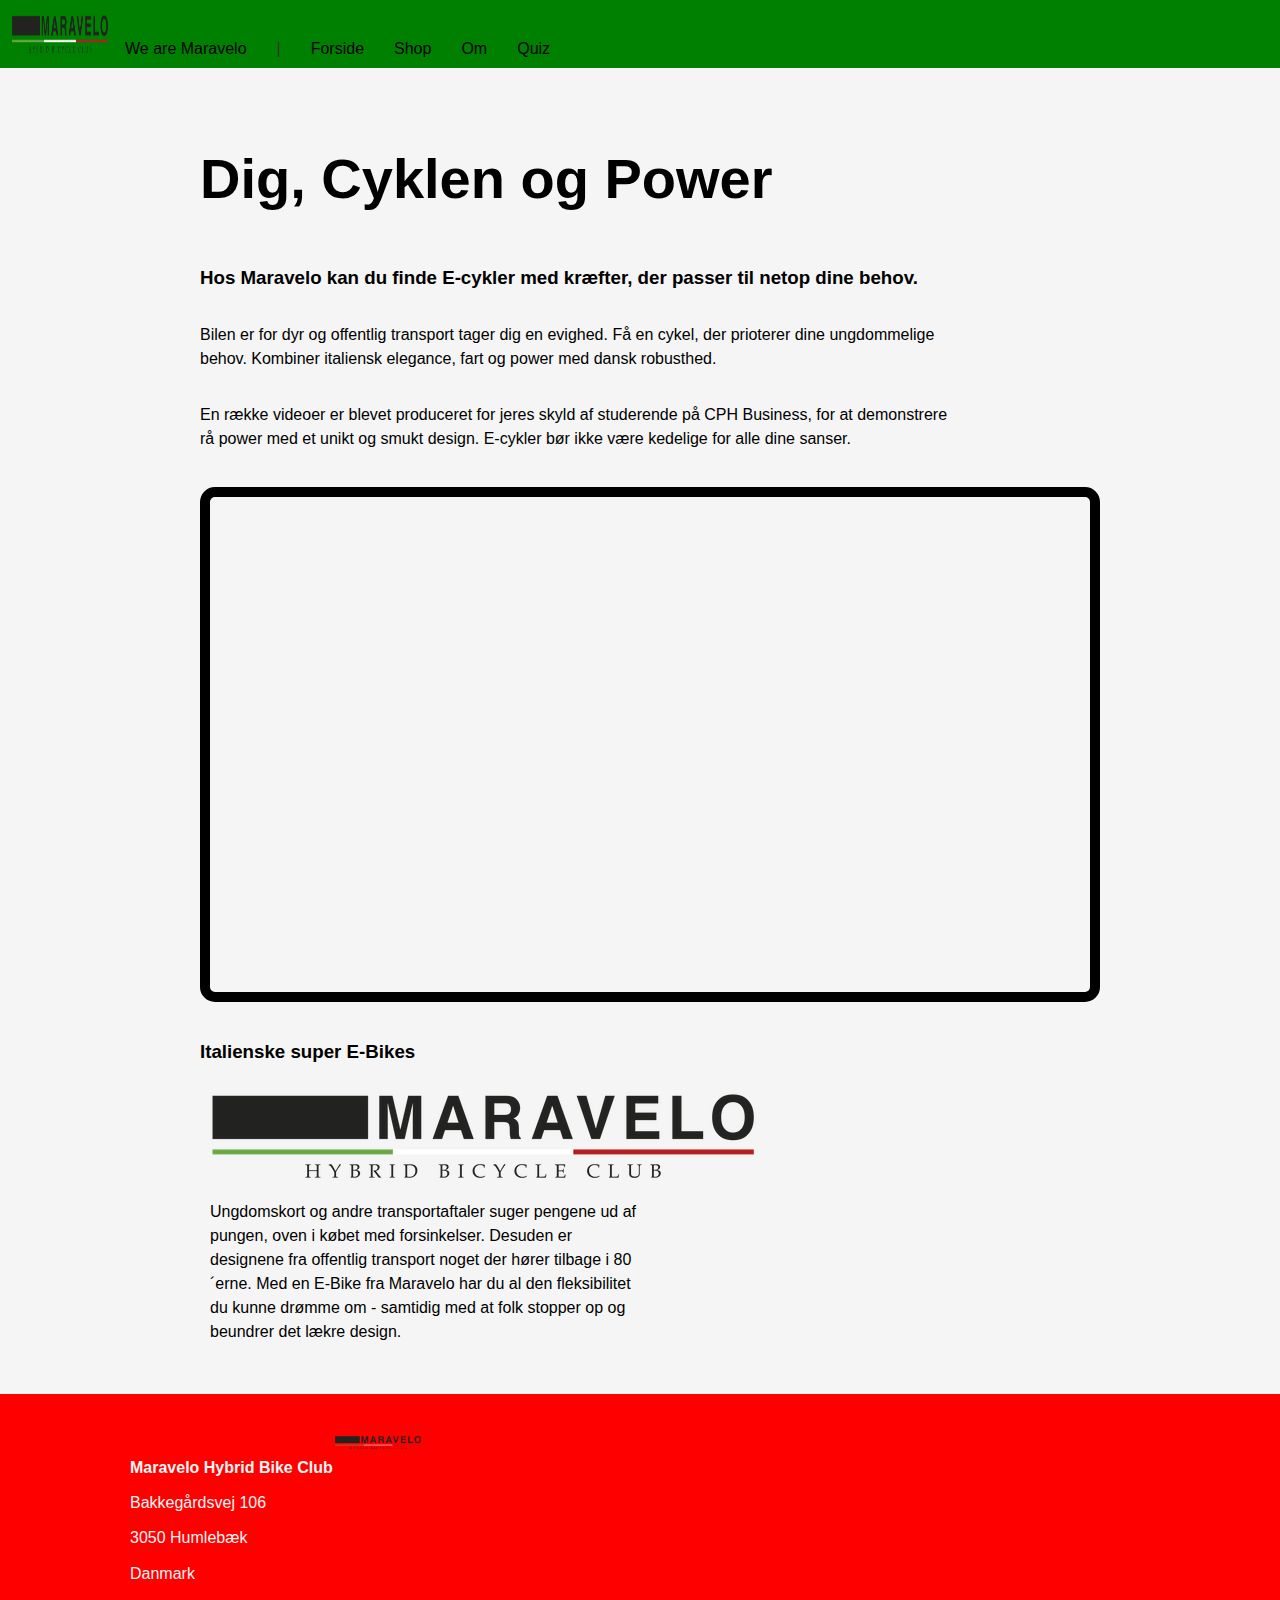
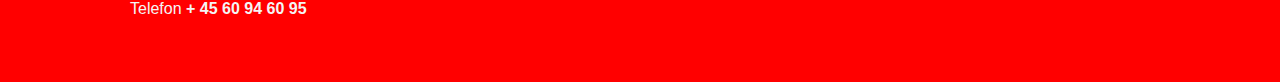
<file: Exam 2021/index.html>
<html lang="en">
<head>
    <meta charset="UTF-8">
    <meta http-equiv="X-UA-Compatible" content="IE=edge">
    <meta name="viewport" content="width=device-width, initial-scale=1.0">
    <link rel="stylesheet" href="style.css">
    <title>Maravelo - italiensk design, dansk kvalitet</title>
    <meta name="desciption" content="Maravelo e-bikes passer ind i din hverdag, tilpasser sig dine behov, mens du ser knald godt ud. Maravelo er desuden billigere end alle andre trafikløsninger, der faktisk spænder ben for din hverdag. Desuden er designene fra offentlig transport noget der hører tilbage i 80´erne. Med en E-Bike fra Maravelo har du al den fleksibilitet du kunne drømme om - samtidig med at folk stopper op og beundrer det lækre design. Klik ind og se hvordan du kan eje en dansk cykel med lækkert, sporty italiensk design.">
    <meta name="keywords" content="Maravelo, E-bikes, italiensk design, SU-venlig, cykel, design">
    <link rel="icon" type="image/png" href="img/favicon.ico">
</head>
<body>
    <div class="container-1">
        <img src="img/Maravelo-Pay-off-BLACK.png" alt="maravelo-logo" style="width: 100px;" id="maravelo-logo">
        <div class="om"><a href="https://maravelo.dk/wearemaravelo" target="_blank">We are Maravelo</a></div>
        <div class="mellemrum">|</div>
        <div class="forside"><a href="index.html" target="index.html">Forside</a></div>
        <div class="produkter"><a href="https://maravelo.dk/shop" target="_blank">Shop</a></div>
        <div class="hvorfor"><a href="about.html" target="about.html">Om</a></div>
        <div class="quiz"><a href="quiz.html" target="quiz.html">Quiz</a></div>
      </div>
      <div class="container-3">
        <div class="titel-1">
          <h1>Dig, Cyklen og Power</h1>
        </div>
        <div class="undertitel">
          <h3>Hos Maravelo kan du finde E-cykler med kræfter, der passer til netop dine behov.</h3>
        </div>
        <div class="brødtekst-1">
          <p> Bilen er for dyr og offentlig transport tager dig en evighed. Få en cykel, der prioterer dine ungdommelige behov. Kombiner italiensk elegance, fart og power med dansk robusthed. 
          </p>
        </div>
        <div class="brødtekst-2">
          <p>En række videoer er blevet produceret for jeres skyld af studerende på CPH Business, for at demonstrere rå power med et unikt og smukt design. E-cykler bør ikke være kedelige for alle dine sanser.</p>
        </div>
        <div class="video">
      <iframe width="1280" height="751" src="https://www.youtube.com/embed/fLsxYn_fbVI" title="YouTube video player" frameborder="0" allow="accelerometer; autoplay; clipboard-write; encrypted-media; gyroscope; picture-in-picture" allowfullscreen></iframe>
        </div>
  
  
        
        <div class="titel-2">
          <h3>Italienske super E-Bikes</h3>
        </div>
        <div class="logo"><img src="img/Maravelo-Pay-off-BLACK.png" alt="maravelo" style="width: 19,2%;"></div>
        <div class="brødtekst-3">
          <p>
            Ungdomskort og andre transportaftaler suger pengene ud af pungen, oven i købet med forsinkelser.
            Desuden er designene fra offentlig transport noget der hører tilbage i 80´erne. Med en E-Bike fra Maravelo har du al den fleksibilitet du kunne drømme om - samtidig med at folk stopper op og beundrer det lækre design.

          </p>
        </div>
      </div>
  
  
  
  
      <div class="container-5">
        <div class="oplysninger">
          <ul>
            <li><b>Maravelo Hybrid Bike Club</b></li>
            <li>Bakkegårdsvej 106</li>
            <li>3050 Humlebæk</li>
            <li>Danmark</li>
            <li>Telefon<b> + 45 60 94 60 95</b></li>
          </ul>
        </div>
    
  
  
      <div class="container-6">
        <div class="maravelo-logo-footer"><img src="img/Maravelo-Pay-off-BLACK.png" alt="footer-logo" style="width: 90px;" id="maravelo-bike-club-logo"></div>
        
  
      </div>

               

      
</body>
</html>
</file>
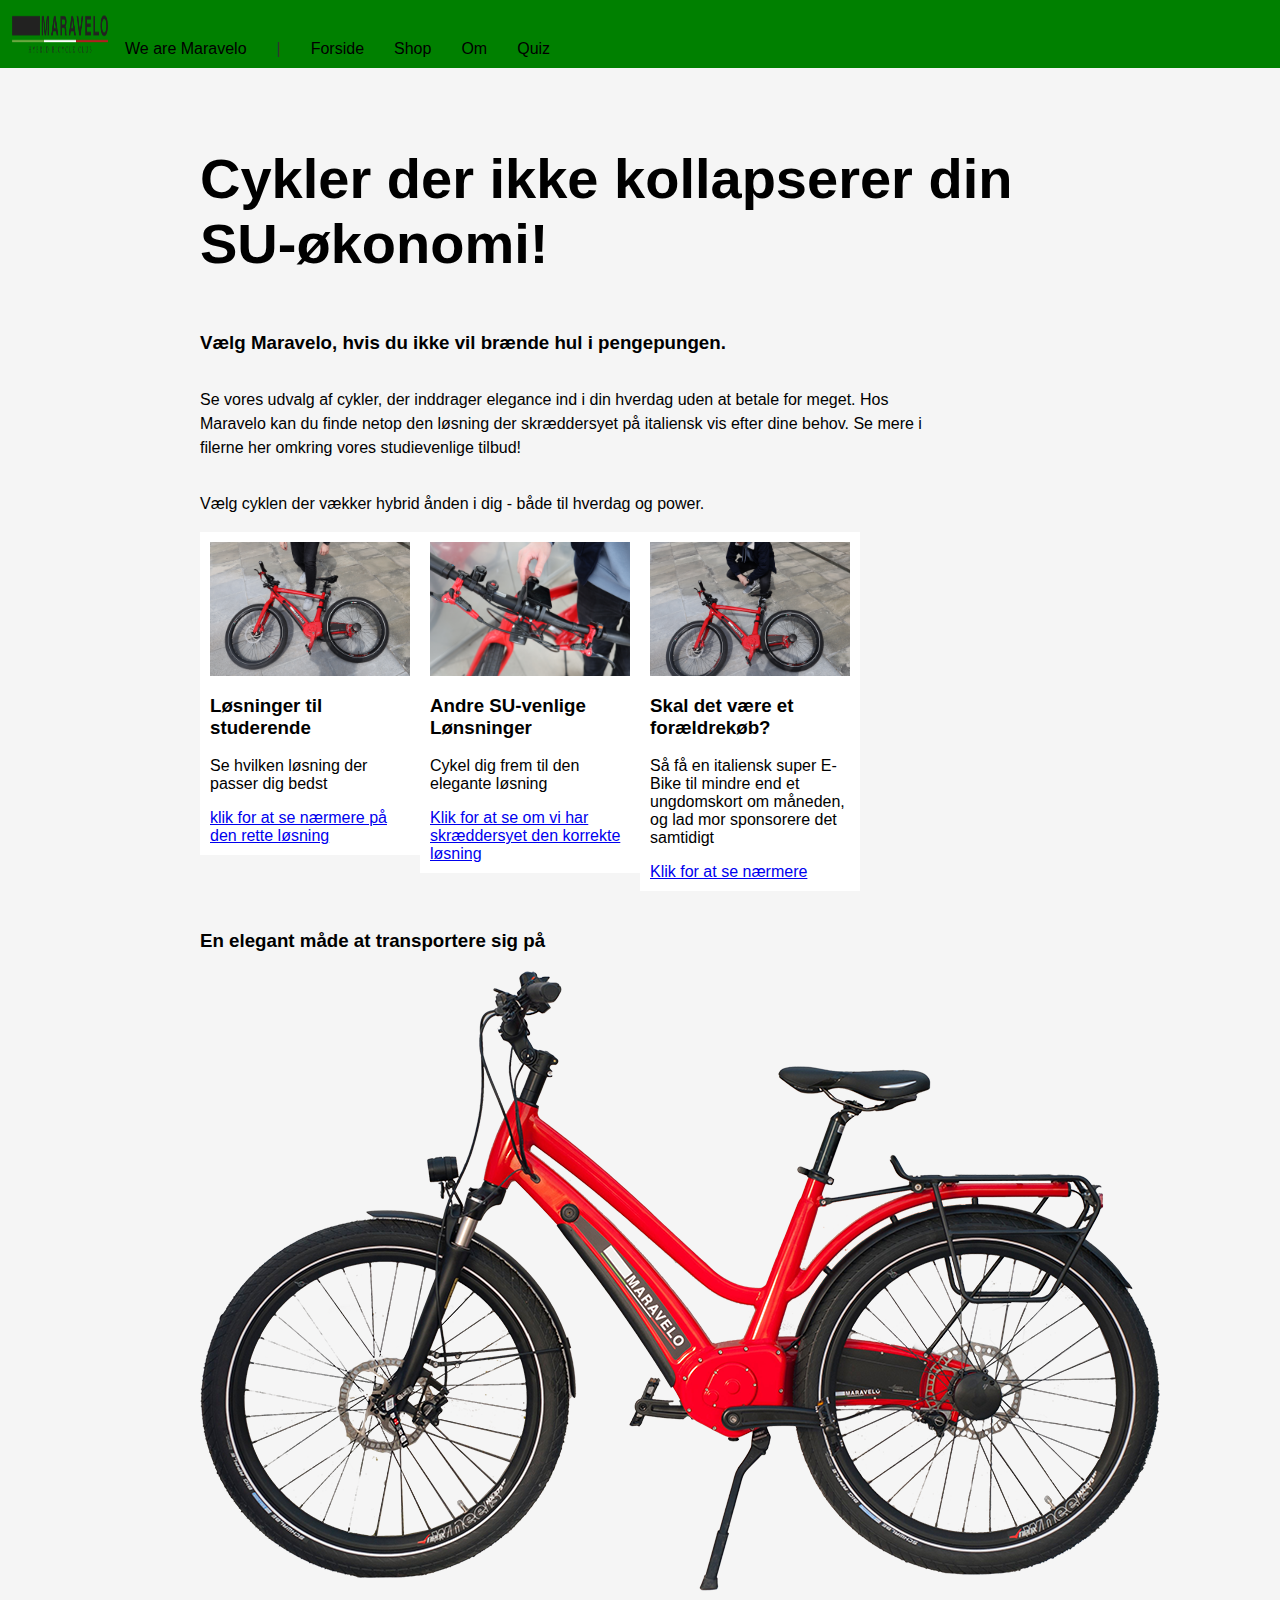
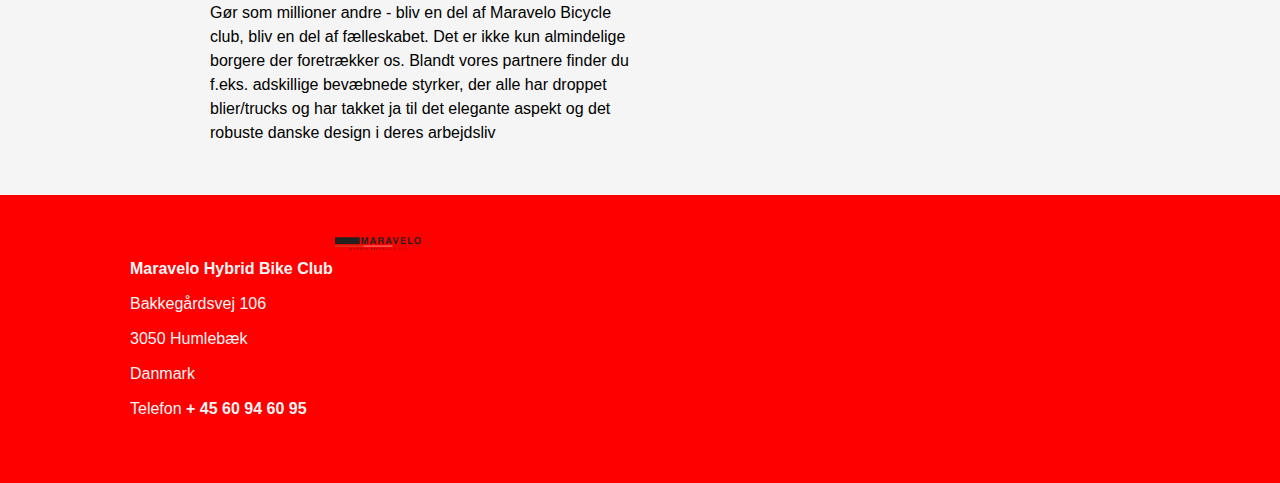
<file: Exam 2021/about.html>
<html lang="en">
<head>
    <meta charset="UTF-8">
    <meta http-equiv="X-UA-Compatible" content="IE=edge">
    <meta name="viewport" content="width=device-width, initial-scale=1.0">
    <title>Hvorfor Maravelo</title>
    <link rel="stylesheet" href="about-style.css">

    <meta name="desciption" content="Maravelo e-bikes passer ind i din hverdag, tilpasser sig dine behov, mens du ser knald godt ud. Maravelo er desuden billigere end alle andre trafikløsninger, der faktisk spænder ben for din hverdag. Desuden er designene fra offentlig transport noget der hører tilbage i 80´erne. Med en E-Bike fra Maravelo har du al den fleksibilitet du kunne drømme om - samtidig med at folk stopper op og beundrer det lækre design. Klik ind og se hvordan du kan eje en dansk cykel med lækkert, sporty italiensk design.">
    <meta name="keywords" content="Maravelo, E-bikes, italiensk design, SU-venlig, cykel, design">
</head>
<body>
    <div class="container-1">
        <img src="img/Maravelo-Pay-off-BLACK.png" alt="maravelo-logo" style="width: 100px;" id="maravelo-logo">
        <div class="om"><a href="https://maravelo.dk/wearemaravelo" target="_blank">We are Maravelo</a></div>
        <div class="mellemrum">|</div>
        <div class="forside"><a href="index.html" target="index.html">Forside</a></div>
        <div class="produkter"><a href="https://maravelo.dk/shop" target="_blank">Shop</a></div>
        <div class="hvorfor"><a href="about.html" target="about.html">Om</a></div>
        <div class="quiz"><a href="quiz.html" target="quiz.html">Quiz</a></div>
      </div>
      <div class="container-3">
        <div class="titel-1">
          <h1>Cykler der ikke kollapserer din SU-økonomi! </h1>
        </div>
        <div class="undertitel">
          <h3>Vælg Maravelo, hvis du ikke vil brænde hul i pengepungen.</h3>
        </div>
        <div class="brødtekst-1">
          <p> Se vores udvalg af cykler, der inddrager elegance ind i din hverdag uden at betale for meget. Hos Maravelo kan du finde netop den løsning der skræddersyet på italiensk vis efter dine behov.
            Se mere i filerne her omkring vores studievenlige tilbud! 
          </p>
        </div>
        <div class="brødtekst-2">
          <p>Vælg cyklen der vækker hybrid ånden i dig - både til hverdag og power.</p>
        </div>
         
        <div class="billedeportfolio">
            <div class="column">
                <div class="content">
                  <img src="img/Billeder til deling/253A2917.JPG" alt="student-med-forædre-sponsor" style="width:100%">
                  <h3>Løsninger til studerende</h3>
                  <p>Se hvilken løsning der passer dig bedst</p>
                  <a href="files/Budget Student med forældresponsor CPH Business 14-05-2021.pdf">klik for at se nærmere på den rette løsning</a>
                </div>
              </div>
              <div class="column">
                <div class="content">
                  <img src="img/Billeder til deling/253A2914.JPG" alt="ride-smile-student" style="width:100%">
                  <h3>Andre SU-venlige Lønsninger</h3>
                  <p>Cykel dig frem til den elegante løsning</p>
                  <a href="files/Maravelo RideSmile Student 2021.pdf">Klik for at se om vi har skræddersyet den korrekte løsning</a>
                </div>
              </div>
              <div class="column">
                <div class="content">
                  <img src="img/Billeder til deling/253A2918.JPG" alt="Morsponsor" style="width:100%">
                  <h3>Skal det være et forældrekøb?</h3>
                  <p>Så få en italiensk super E-Bike til mindre end et ungdomskort om måneden, og lad mor sponsorere det samtidigt</p>
                  <a href="files/Maravelo Student eBike med Morsponsor.pdf">Klik for at se nærmere</a>
                </div>
              </div>
              </div>
            
    
      
        <div class="titel-2">
          <h3>En elegant måde at transportere sig på</h3>
        </div>
        <div class="lille-cykel"><img src="img/cyk-img/Rød-cykel-lille.png" alt="roed-cykel" style="width: 19,2%;"></div>
        <div class="brødtekst-3">
          <p>Gør som millioner andre - bliv en del af Maravelo Bicycle club, bliv en del af fælleskabet.
              Det er ikke kun almindelige borgere der foretrækker os.
               Blandt vores partnere finder du f.eks. adskillige bevæbnede styrker, der alle har droppet blier/trucks og har takket ja til det elegante aspekt og det robuste danske design i deres arbejdsliv
          </p>
        </div>
      </div>
        
    

      
    
        <div class="container-5">
            <div class="oplysninger">
              <ul>
                <li><b>Maravelo Hybrid Bike Club</b></li>
                <li>Bakkegårdsvej 106</li>
                <li>3050 Humlebæk</li>
                <li>Danmark</li>
                <li>Telefon<b> + 45 60 94 60 95</b></li>
              </ul>
            </div>
        
      
    
      <div class="container-6">
        <div class="logo-bottom"><img src="img/Maravelo-Pay-off-BLACK.png" alt="bottom-logo" style="width: 90px;" id="maravelo-bike-club-logo"></div>
        
    
      </div>
    
    
        
</body>
</html>
</file>
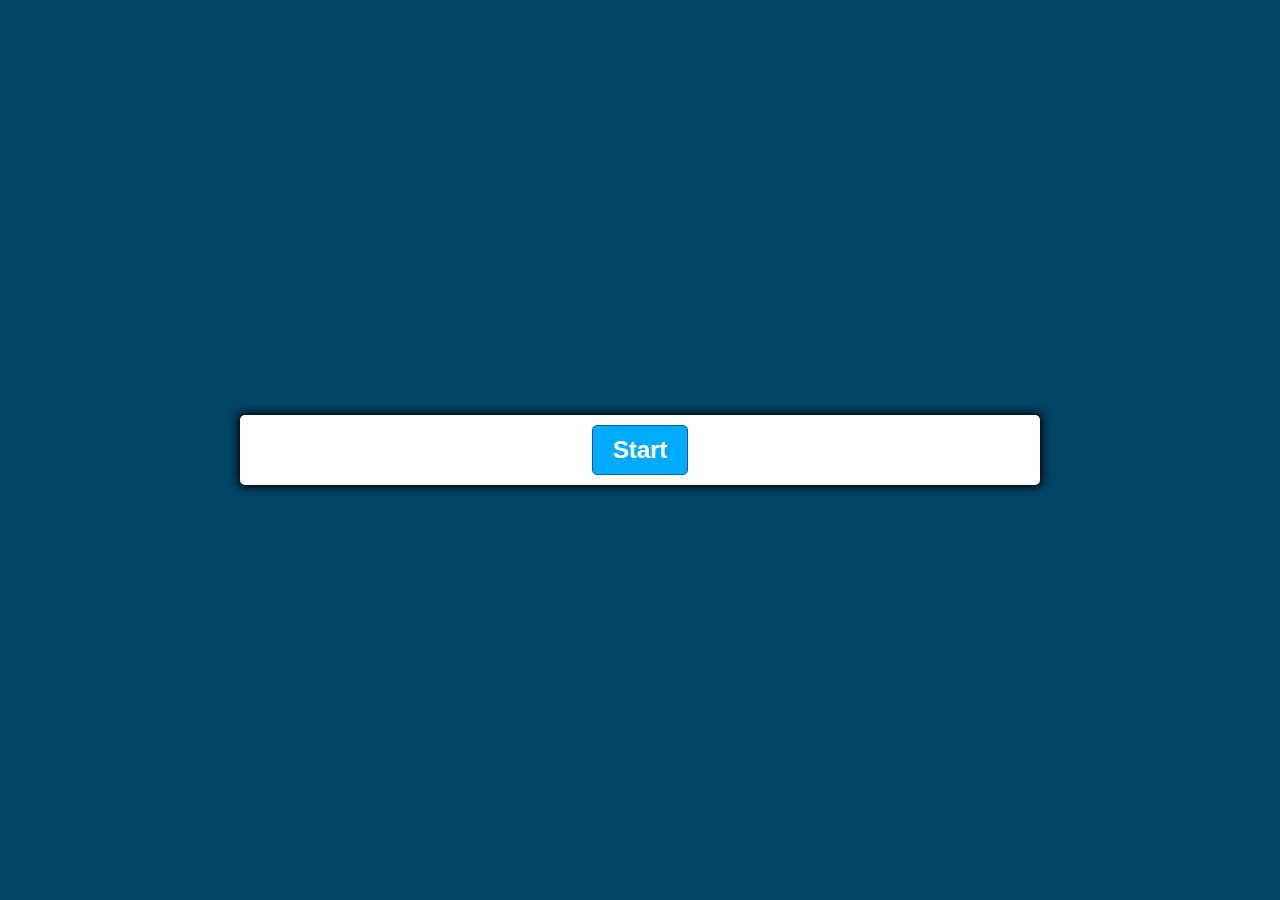
<file: Exam 2021/quiz.html>
<html lang="en">
<head>
    <meta charset="UTF-8">
    <meta http-equiv="X-UA-Compatible" content="IE=edge">
    <meta name="viewport" content="width=device-width, initial-scale=1.0">
    <title>E-Bike quiz</title>
    <link rel="stylesheet" href="quiz-styling.css">
</head>
<body>
    <div class="container">
        <div id="question-container" class="hide">
          <div id="question">Question</div>
          <div id="answer-buttons" class="btn-grid">
            <button class="btn">Answer 1</button>
            <button class="btn">Answer 2</button>
            <button class="btn">Answer 3</button>
            <button class="btn">Answer 4</button>
          </div>
        </div>
        <div class="controls">
          <button id="start-btn" class="start-btn btn">Start</button>
          <button id="next-btn" class="next-btn btn hide">Next</button>
        </div>
      
    
    <script src="main.js"></script>
</body>
</html>
</file>
<file: Exam 2021/style.css>
body{
  margin: 0;
  padding: 0;
  font-family: Futura, arial, sans-serif;
  box-sizing: border-box;
}

  
.om > a, .om > a{
  text-decoration: none;
  color: black;
}

.om >  a:hover, .om > a:hover{
  text-decoration: underline;
}

.quiz > a{
  text-decoration: none;
  color: rgb(0, 0, 0);
}
.quiz >  a:hover, .quiz > a:hover{
  text-decoration: underline;
}
.hvorfor > a{
  text-decoration: none;
  color: rgb(0, 0, 0);
}
.hvorfor >  a:hover, .hvorfor > a:hover{
  text-decoration: underline;
}

.produkter > a{
text-decoration: none;
color: rgb(0, 0, 0);
}
.produkter >  a:hover, .produkter > a:hover{
text-decoration: underline;
}

.forside > a{
text-decoration: none;
color: rgb(0, 0, 0);
}
.forside >  a:hover, .forside > a:hover{
text-decoration: underline;
}

iframe{
  border: black solid 10px;
  border-radius: 15px;
  width: 100%;
  height: 100%;
  position: absolute;
}


.container-1{
  display: flex;
  padding: 10px;
  color: #333;
  background-color: green;
}

.container-2{
  display: flex;
}

.container-3{
  display: flex;
  flex-direction: column;
  padding-left: 200px;
  padding-right: 200px;
  padding-top: 40px;
  padding-bottom: 40px;
  background-color: whitesmoke;
}




.container-5{
  display: flex;
  padding: 40px;
  flex-direction: row;
  background-color:red;
}

.container-6{
  display: flex;
  flex-direction: row;
  background-color:red;
}


.container-1 > div{
  padding-top: 30px;
  padding-left: 15px;
  padding-right: 15px;
}

.oplysninger > ul{
  list-style: none;
  color: whitesmoke;
  line-height: 2.2em;
  font-family: Futura book, arial, sans-serif;
  margin-left: 50px;
}




.brødtekst-1 > p, .brødtekst-2 > p, .brødtekst-3 > p{
  font-family: Futura book, arial, sans-serif;
  width: 85%;
  line-height: 1.5em;
  font-size: 16px;
}


.foetex-logo{
  margin-left: 20px;
}


.beskrivelse{
  width: 400px;
}

.video{
  margin-top: 20px;
  margin-bottom: 20px;
  position: relative;
  padding-bottom: 56.25%;
}

.titel-1{
  font-size: 1.75em;
}

.titel-2{
  margin-top: 20px;
}

.brødtekst-3{
  width: 58%;

}

.brødtekst-3 > p{
  padding: 10px;
  margin:0;
}

.brødtekst-2 > p{
  font-family: Futura, arial, sans-serif;
}
</file>
<file: Exam 2021/about-style.css>
body{
    margin: 0;
    padding: 0;
    font-family: Futura, arial, sans-serif;
    box-sizing: border-box;
  }
  
    
  .om > a, .om > a{
    text-decoration: none;
    color: black;
  }
  
  .om >  a:hover, .om > a:hover{
    text-decoration: underline;
  }
  
  .quiz > a{
    text-decoration: none;
    color: rgb(0, 0, 0);
  }
  .quiz >  a:hover, .quiz > a:hover{
    text-decoration: underline;
  }
  .hvorfor > a{
    text-decoration: none;
    color: rgb(0, 0, 0);
  }
  .hvorfor >  a:hover, .hvorfor > a:hover{
    text-decoration: underline;
  }

.produkter > a{
  text-decoration: none;
  color: rgb(0, 0, 0);
}
.produkter >  a:hover, .produkter > a:hover{
  text-decoration: underline;
}

.forside > a{
  text-decoration: none;
  color: rgb(0, 0, 0);
}
.forside >  a:hover, .forside > a:hover{
  text-decoration: underline;
}

  iframe{
    border: black solid 10px;
    border-radius: 15px;
    width: 100%;
    height: 100%;
    position: absolute;
  }
  
  
  .container-1{
    display: flex;
    padding: 10px;
    color: #333;
    background-color: green;
  }
  
  .container-2{
    display: flex;
  }
  
  .container-3{
    display: flex;
    flex-direction: column;
    padding-left: 200px;
    padding-right: 200px;
    padding-top: 40px;
    padding-bottom: 40px;
    background-color: whitesmoke;
  }
  
  
  
  
  .container-5{
    display: flex;
    padding: 40px;
    flex-direction: row;
    background-color:red;
  }
  
  .container-6{
    display: flex;
    flex-direction: row;
    background-color:red;
  }
  
  
  .container-1 > div{
    padding-top: 30px;
    padding-left: 15px;
    padding-right: 15px;
  }
  
  .oplysninger > ul{
    list-style: none;
    color: whitesmoke;
    line-height: 2.2em;
    font-family: Futura book, arial, sans-serif;
    margin-left: 50px;
  }
  
  
  
  
  .brødtekst-1 > p, .brødtekst-2 > p, .brødtekst-3 > p{
    font-family: Futura book, arial, sans-serif;
    width: 85%;
    line-height: 1.5em;
    font-size: 16px;
  }
  
  
  .foetex-logo{
    margin-left: 20px;
  }
  
  
  .beskrivelse{
    width: 400px;
  }
  
  .video{
    margin-top: 20px;
    margin-bottom: 20px;
    position: relative;
    padding-bottom: 56.25%;
  }
  
  .titel-1{
    font-size: 1.75em;
  }
  
  .titel-2{
    margin-top: 20px;
  }
  
  .brødtekst-3{
    width: 58%;
  
  }
  
  .brødtekst-3 > p{
    padding: 10px;
    margin:0;
  }
  
  .brødtekst-2 > p{
    font-family: Futura, arial, sans-serif;
  }
  .row {
    margin: 8px -16px;
  }
  
   
  .row,
  .row > .column {
    padding: 8px;
  }
  
  .column {
    float: left;
    width: 25%;
  }
  
  .row:after {
    content: "";
    display: table;
    clear: both;
  }
  
  .content {
    background-color: white;
    padding: 10px;
  }
  
  @media screen and (max-width: 900px) {
    .column {
      width: 50%;
    }
  }
  
  @media screen and (max-width: 600px) {
    .column {
      width: 100%;
    }

   
}
</file>
<file: Exam 2021/quiz-styling.css>
*, *::before, *::after {
    box-sizing: border-box;
  }
  
  :root {
    --hue-neutral: 200;
    --hue-wrong: 0;
    --hue-correct: 145;
  }
  
  body {
    --hue: var(--hue-neutral);
    padding: 0;
    margin: 0;
    display: flex;
    width: 100vw;
    height: 100vh;
    justify-content: center;
    align-items: center;
    background-color: hsl(var(--hue), 100%, 20%);
  }
  
  body.correct {
    --hue: var(--hue-correct);
  }
  
  body.wrong {
    --hue: var(--hue-wrong);
  }
  
  .container {
    width: 800px;
    max-width: 80%;
    background-color: white;
    border-radius: 5px;
    padding: 10px;
    box-shadow: 0 0 10px 2px;
  }
  
  .btn-grid {
    display: grid;
    grid-template-columns: repeat(2, auto);
    gap: 10px;
    margin: 20px 0;
  }
  
  .btn {
    --hue: var(--hue-neutral);
    border: 1px solid hsl(var(--hue), 100%, 30%);
    background-color: hsl(var(--hue), 100%, 50%);
    border-radius: 5px;
    padding: 5px 10px;
    color: white;
    outline: none;
  }
  
  .btn:hover {
    border-color: black;
  }
  
  .btn.correct {
    --hue: var(--hue-correct);
    color: black;
  }
  
  .btn.wrong {
    --hue: var(--hue-wrong);
  }
  
  .start-btn, .next-btn {
    font-size: 1.5rem;
    font-weight: bold;
    padding: 10px 20px;
  }
  
  .controls {
    display: flex;
    justify-content: center;
    align-items: center;
  }
  
  .hide {
    display: none;
  }
  
  
  
  
  
  
  
  
  
  
  /* Background Styles Only */
  
  @import url('https://fonts.googleapis.com/css?family=Raleway');
  
  
  html {
      width: 100%;
      height: 100%;
      display: flex;
      justify-content: center;
      align-items: center;
      background-color: #DFDFDF;
  }
  
  .side-links {
    position: absolute;
    top: 15px;
    right: 15px;
  }
  
  .side-link {
    display: flex;
    align-items: center;
    justify-content: center;
    text-decoration: none;
    margin-bottom: 10px;
    color: white;
    width: 180px;
    padding: 10px 0;
    border-radius: 10px;
  }
</file>
